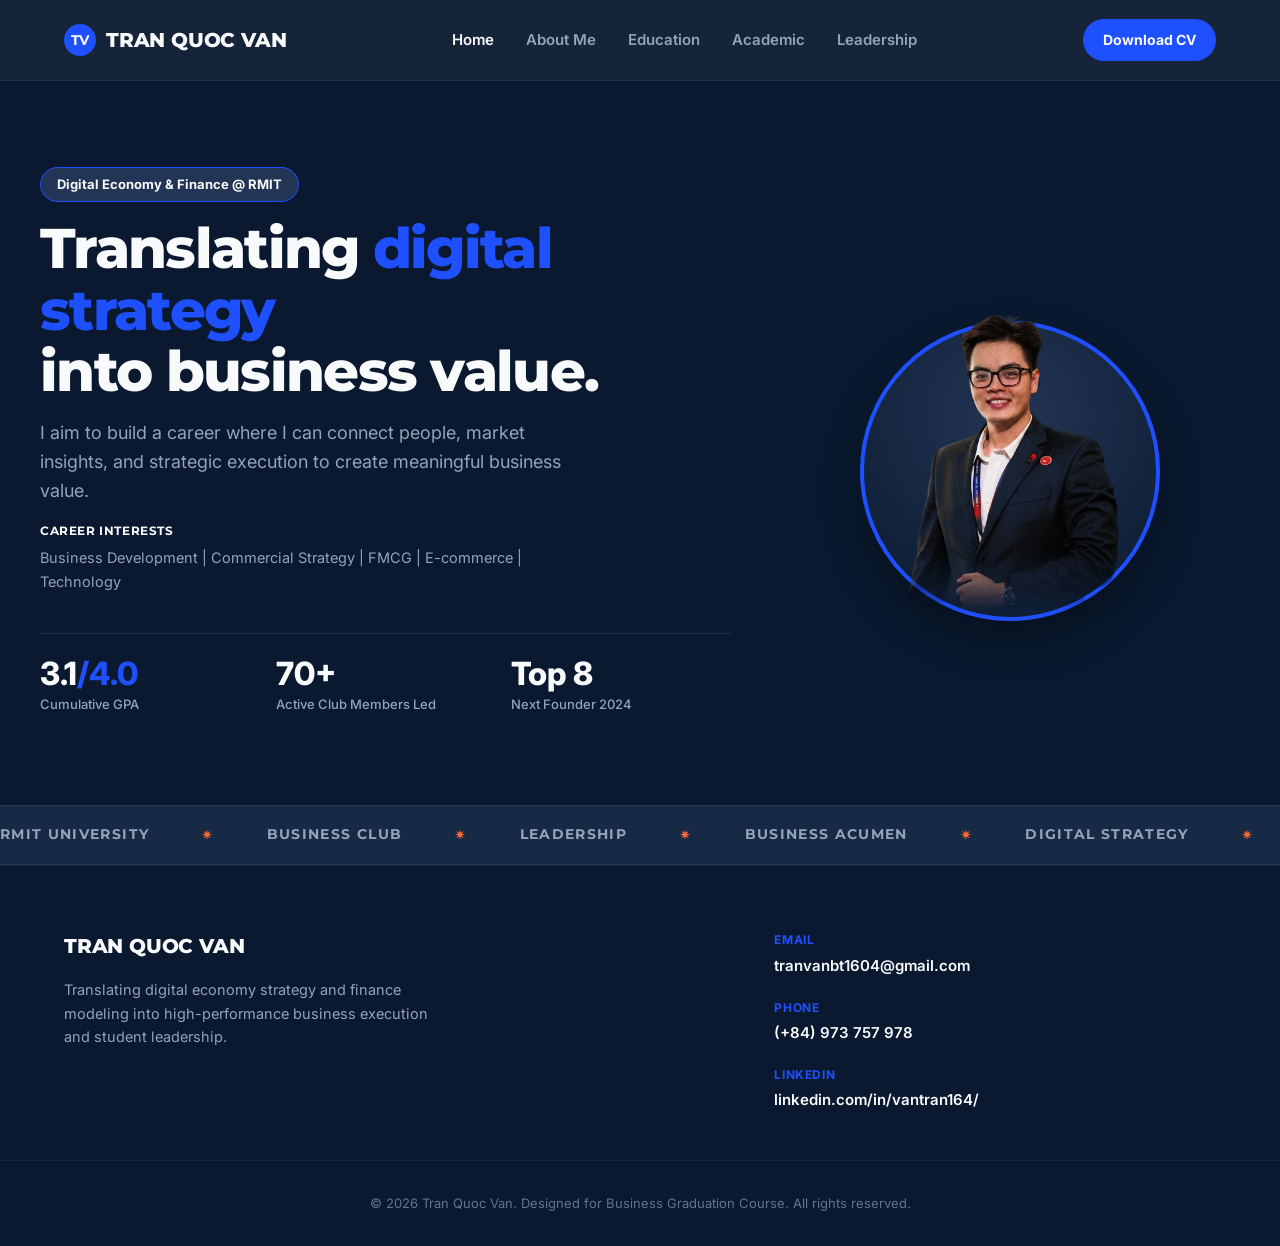
<file: index.html>
<!DOCTYPE html>
<html lang="en">
<head>
  <meta charset="utf-8">
  <meta name="viewport" content="width=device-width, initial-scale=1">
  <title>Tran Quoc Van — Portfolio | RMIT Digital Economy Major</title>
  <meta name="description" content="Portfolio of Tran Quoc Van, 3rd-year Digital Economy student at RMIT Vietnam. Specializing in business strategy, leadership, and commercial growth.">
  
  <!-- Fonts -->
  <link rel="preconnect" href="https://fonts.googleapis.com">
  <link rel="preconnect" href="https://fonts.gstatic.com" crossorigin>
  <link href="https://fonts.googleapis.com/css2?family=Inter:wght@400;500;600;700&family=Montserrat:wght@700;800&display=swap" rel="stylesheet">
  
  <!-- Styling -->
  <link rel="stylesheet" href="index.css">
</head>
<body>

  <!-- ===================== HEADER & NAV ===================== -->
  <header>
    <div class="container nav-container">
      <a href="#home" class="logo">
        <span class="logo-badge">TV</span>
        TRAN QUOC VAN
      </a>
      <nav class="nav-links" id="navLinks">
        <a href="#home" class="nav-link active">Home</a>
        <a href="details.html#about" class="nav-link">About Me</a>
        <a href="details.html#education" class="nav-link">Education</a>
        <a href="details.html#academic" class="nav-link">Academic</a>
        <a href="details.html#leadership" class="nav-link">Leadership</a>
      </nav>
      <a href="About Me/Tran Quoc Van - Resume.pdf" download class="nav-btn">Download CV</a>
      <button class="menu-toggle" id="menuToggle" aria-label="Toggle Menu">
        <span></span>
        <span></span>
        <span></span>
      </button>
    </div>
  </header>

  <!-- ===================== HERO / HOME ===================== -->
  <section class="section section-dark" id="home">
    <div class="container hero-wrapper">
      <div class="hero-content">
        <span class="hero-badge">Digital Economy & Finance @ RMIT</span>
        <h1 class="hero-title">
          Translating <span>digital strategy</span> <br>into business value.
        </h1>
        <p class="hero-desc">
          I aim to build a career where I can connect people, market insights, and strategic execution to create meaningful business value.
        </p>
        <div class="hero-interests">
          <strong>Career Interests</strong>
          Business Development | Commercial Strategy | FMCG | E-commerce | Technology
        </div>

        
        <div class="hero-stats-box">
          <div class="stat-item">
            <span class="stat-num">3.1<span>/4.0</span></span>
            <span class="stat-label">Cumulative GPA</span>
          </div>
          <div class="stat-item">
            <span class="stat-num">70+</span>
            <span class="stat-label">Active Club Members Led</span>
          </div>
          <div class="stat-item">
            <span class="stat-num">Top 8</span>
            <span class="stat-label">Next Founder 2024</span>
          </div>
        </div>
      </div>
      
      <div class="hero-image-area">
        <div class="hero-image-wrapper">
          <div class="hero-image-bg"></div>
          <img src="About Me/HT_08694_nobg.png" alt="Tran Quoc Van" class="hero-image">
        </div>
      </div>
    </div>

    <!-- ===================== KEYWORDS TICKER ===================== -->
    <div class="marquee-ticker" aria-hidden="true">
      <div class="marquee-track">
        <div class="marquee-content">
          <span>RMIT University</span>
          <span class="ticker-dot">✴</span>
          <span>Business Club</span>
          <span class="ticker-dot">✴</span>
          <span>Leadership</span>
          <span class="ticker-dot">✴</span>
          <span>Business Acumen</span>
          <span class="ticker-dot">✴</span>
          <span>Digital Strategy</span>
          <span class="ticker-dot">✴</span>
          <span>Commercial Growth</span>
          <span class="ticker-dot">✴</span>
          <span>Finance Modeling</span>
          <span class="ticker-dot">✴</span>
        </div>
        <div class="marquee-content">
          <span>RMIT University</span>
          <span class="ticker-dot">✴</span>
          <span>Business Club</span>
          <span class="ticker-dot">✴</span>
          <span>Leadership</span>
          <span class="ticker-dot">✴</span>
          <span>Business Acumen</span>
          <span class="ticker-dot">✴</span>
          <span>Digital Strategy</span>
          <span class="ticker-dot">✴</span>
          <span>Commercial Growth</span>
          <span class="ticker-dot">✴</span>
          <span>Finance Modeling</span>
          <span class="ticker-dot">✴</span>
        </div>
      </div>
    </div>
  </section>
  <!-- ===================== FOOTER ===================== -->
  <footer>
    <div class="container footer-grid">
      <div class="footer-info">
        <span class="footer-logo">TRAN QUOC VAN</span>
        <p class="footer-desc">
          Translating digital economy strategy and finance modeling into high-performance business execution and student leadership.
        </p>
      </div>
      <div class="footer-contacts">
        <div class="footer-contact-item">
          <span class="footer-contact-label">Email</span>
          <span class="footer-contact-val">tranvanbt1604@gmail.com</span>
        </div>
        <div class="footer-contact-item">
          <span class="footer-contact-label">Phone</span>
          <span class="footer-contact-val">(+84) 973 757 978</span>
        </div>
        <div class="footer-contact-item">
          <span class="footer-contact-label">LinkedIn</span>
          <span class="footer-contact-val"><a href="https://www.linkedin.com/in/vantran164/" style="color: var(--text-light)">linkedin.com/in/vantran164/</a></span>
        </div>
      </div>
    </div>
    <div class="footer-bottom">
      &copy; 2026 Tran Quoc Van. Designed for Business Graduation Course. All rights reserved.
    </div>
  </footer>



  <!-- Script -->
  <script src="index.js"></script>
</body>
</html>
</file>
<file: index.css>
/* index.css - Design System & Custom Styles for Tran Quoc Van's Portfolio */

:root {
  /* Colors */
  --primary-navy: #0A192F;
  --secondary-navy: #172A45;
  --accent-navy-light: #233554;
  --accent-blue: #1E50FF;
  --accent-blue-hover: #0033E6;
  --text-dark: #0F172A;
  --text-light: #F8FAFC;
  --text-muted: #64748B;
  --text-gray-light: #94A3B8;
  --bg-light: #F8FAFC;
  --bg-white: #FFFFFF;
  --bg-card: #FFFFFF;
  --border-light: #E2E8F0;
  --shadow-sm: 0 1px 3px rgba(0, 0, 0, 0.1);
  --shadow-md: 0 4px 6px -1px rgba(0, 0, 0, 0.1), 0 2px 4px -1px rgba(0, 0, 0, 0.06);
  --shadow-lg: 0 10px 15px -3px rgba(0, 0, 0, 0.1), 0 4px 6px -2px rgba(0, 0, 0, 0.05);
  --shadow-xl: 0 20px 25px -5px rgba(0, 0, 0, 0.1), 0 10px 10px -5px rgba(0, 0, 0, 0.04);
  --transition-fast: 0.2s ease;
  --transition-normal: 0.3s ease;
}

/* Base Styles */
* {
  margin: 0;
  padding: 0;
  box-sizing: border-box;
}

html {
  scroll-behavior: smooth;
}

body {
  font-family: 'Inter', system-ui, -apple-system, sans-serif;
  color: var(--text-dark);
  background-color: var(--bg-light);
  line-height: 1.6;
  -webkit-font-smoothing: antialiased;
}

h1, h2, h3, h4, h5, h6 {
  font-family: 'Montserrat', system-ui, -apple-system, sans-serif;
  font-weight: 700;
  color: var(--primary-navy);
  line-height: 1.2;
}

a {
  color: var(--accent-blue);
  text-decoration: none;
  transition: color var(--transition-fast);
}

a:hover {
  color: var(--accent-blue-hover);
}

img {
  max-width: 100%;
  height: auto;
  display: block;
}

/* Layout Utilities */
.container {
  max-width: 1200px;
  margin: 0 auto;
  padding: 0 24px;
}

.section {
  padding: 80px 0;
}

.section-dark {
  background-color: var(--primary-navy);
  color: var(--text-light);
}

.section-dark h1,
.section-dark h2,
.section-dark h3,
.section-dark h4 {
  color: var(--text-light);
}

.section-title-wrapper {
  margin-bottom: 48px;
  text-align: center;
}

.section-subtitle {
  font-size: 14px;
  text-transform: uppercase;
  letter-spacing: 0.1em;
  color: var(--accent-blue);
  font-weight: 700;
  margin-bottom: 8px;
  display: inline-block;
}

.section-title {
  font-size: 36px;
  letter-spacing: -0.02em;
}

.section-description {
  font-size: 16px;
  color: var(--text-muted);
  max-width: 600px;
  margin: 12px auto 0;
}

/* Header & Nav */
header {
  position: sticky;
  top: 0;
  z-index: 1000;
  background-color: rgba(10, 25, 47, 0.95);
  backdrop-filter: blur(8px);
  border-bottom: 1px solid rgba(255, 255, 255, 0.05);
  transition: all var(--transition-fast);
}

.nav-container {
  display: flex;
  align-items: center;
  justify-content: space-between;
  height: 80px;
}

.logo {
  display: flex;
  align-items: center;
  gap: 10px;
  font-weight: 800;
  font-size: 20px;
  color: var(--text-light);
  font-family: 'Montserrat', sans-serif;
  letter-spacing: -0.01em;
}

.logo-badge {
  width: 32px;
  height: 32px;
  background-color: var(--accent-blue);
  color: var(--text-light);
  border-radius: 50%;
  display: inline-flex;
  align-items: center;
  justify-content: center;
  font-size: 14px;
  font-weight: 700;
}

.nav-links {
  display: flex;
  align-items: center;
  gap: 32px;
}

.nav-link {
  color: var(--text-gray-light);
  font-size: 15px;
  font-weight: 600;
  transition: color var(--transition-fast);
}

.nav-link:hover,
.nav-link.active {
  color: var(--text-light);
}

.nav-btn {
  background-color: var(--accent-blue);
  color: var(--text-light);
  padding: 10px 20px;
  border-radius: 999px;
  font-size: 14px;
  font-weight: 700;
  transition: background-color var(--transition-fast), transform var(--transition-fast);
}

.nav-btn:hover {
  background-color: var(--accent-blue-hover);
  color: var(--text-light);
  transform: translateY(-1px);
}

.menu-toggle {
  display: none;
  flex-direction: column;
  gap: 6px;
  background: none;
  border: none;
  cursor: pointer;
  padding: 4px;
}

.menu-toggle span {
  width: 24px;
  height: 2px;
  background-color: var(--text-light);
  transition: var(--transition-fast);
}

/* Hero Section */
.hero-wrapper {
  display: grid;
  grid-template-columns: 1.2fr 0.8fr;
  gap: 48px;
  align-items: center;
  min-height: calc(100vh - 220px); /* Keep section content compact */
  padding: 0; /* Remove internal wrapper padding */
}

#home {
  padding-top: 20px !important; /* Force a very tight top padding to eliminate inherited 100px padding */
  padding-bottom: 0 !important; /* Force zero bottom padding to bring the scrolling ticker right to the edge */
}

.hero-content {
  display: flex;
  flex-direction: column;
  align-items: flex-start;
}

.hero-badge {
  background-color: var(--accent-navy-light);
  color: var(--text-light);
  border: 1px solid var(--accent-blue);
  font-size: 13px;
  font-weight: 700;
  padding: 6px 16px;
  border-radius: 999px;
  margin-bottom: 16px;
}

.hero-title {
  font-size: 56px;
  font-weight: 800;
  line-height: 1.1;
  letter-spacing: -0.03em;
  margin-bottom: 16px;
}

.hero-title span {
  color: var(--accent-blue);
}

.hero-desc {
  font-size: 18px;
  color: var(--text-gray-light);
  margin-bottom: 16px;
  max-width: 540px;
  line-height: 1.6;
}

.hero-interests {
  font-size: 14.5px;
  color: var(--text-gray-light);
  margin-bottom: 16px;
  max-width: 560px;
  line-height: 1.6;
}

.hero-interests strong {
  color: var(--text-light);
  font-family: 'Montserrat', sans-serif;
  text-transform: uppercase;
  font-size: 12px;
  letter-spacing: 0.05em;
  display: block;
  margin-bottom: 6px;
}

.hero-actions {
  display: flex;
  align-items: center;
  gap: 16px;
}

.btn {
  display: inline-flex;
  align-items: center;
  justify-content: center;
  padding: 14px 28px;
  border-radius: 8px;
  font-weight: 700;
  font-size: 15px;
  transition: all var(--transition-fast);
  cursor: pointer;
}

.btn-primary {
  background-color: var(--accent-blue);
  color: var(--text-light);
}

.btn-primary:hover {
  background-color: var(--accent-blue-hover);
  transform: translateY(-2px);
  box-shadow: 0 4px 12px rgba(30, 80, 255, 0.3);
}

.btn-secondary {
  border: 2px solid var(--accent-blue);
  color: var(--text-light);
}

.btn-secondary:hover {
  background-color: rgba(30, 80, 255, 0.1);
  transform: translateY(-2px);
}

.hero-image-area {
  display: flex;
  justify-content: center;
  align-items: center;
}

.hero-image-wrapper {
  position: relative;
  width: 320px;
  height: 380px;
  display: flex;
  align-items: flex-end;
  justify-content: center;
  overflow: visible;
}

@media (min-width: 992px) {
  .hero-image-wrapper {
    margin-top: -20px; /* Adjusted to balance with the new tight layout without overlapping the header */
  }
}

.hero-image-bg {
  position: absolute;
  bottom: 0;
  width: 300px;
  height: 300px;
  border-radius: 50%;
  background: radial-gradient(circle at 50% 30%, var(--accent-navy-light), var(--primary-navy));
  border: 4px solid var(--accent-blue);
  box-shadow: 0 20px 40px rgba(0, 0, 0, 0.3);
  z-index: 1;
}

.hero-image {
  position: absolute;
  bottom: 0;
  left: 50%; /* Centered horizontally inside the circle */
  transform: translateX(-50%);
  z-index: 2;
  width: 420px;
  height: 480px;
  object-fit: contain;
  object-position: bottom center;
  -webkit-mask-image: linear-gradient(to bottom, #000 85%, transparent 98%);
  mask-image: linear-gradient(to bottom, #000 85%, transparent 98%);
  pointer-events: none;
}

/* Stats Dashboard Box */
.hero-stats-box {
  display: grid;
  grid-template-columns: repeat(3, 1fr);
  gap: 16px;
  width: 100%;
  margin-top: 24px;
  padding-top: 24px;
  border-top: 1px solid rgba(255, 255, 255, 0.1);
}

.stat-item {
  display: flex;
  flex-direction: column;
}

.stat-num {
  font-size: 32px;
  font-weight: 800;
  color: var(--text-light);
  line-height: 1;
  margin-bottom: 4px;
}

.stat-num span {
  color: var(--accent-blue);
}

.stat-label {
  font-size: 13px;
  color: var(--text-gray-light);
  font-weight: 500;
}

/* Keywords Infinitely Scrolling Marquee Ticker */
.marquee-ticker {
  width: 100%;
  overflow: hidden;
  background-color: var(--secondary-navy); /* Dark theme matching the Home section background */
  border-top: 1px solid rgba(255, 255, 255, 0.08); /* Darker borders for dark theme */
  border-bottom: 1px solid rgba(255, 255, 255, 0.08);
  padding: 18px 0;
  display: flex;
  position: relative;
  z-index: 10;
  margin-top: 24px; /* Pull the ticker closer to the stats box */
}

.marquee-track {
  display: flex;
  width: max-content;
}

.marquee-content {
  display: flex;
  align-items: center;
  gap: 48px;
  padding-right: 48px;
  animation: marquee-scroll 35s linear infinite;
}

.marquee-ticker:hover .marquee-content {
  animation-play-state: paused;
}

.marquee-content span {
  font-family: 'Montserrat', sans-serif;
  font-size: 13.5px;
  font-weight: 700;
  letter-spacing: 0.1em;
  color: var(--text-gray-light); /* Lighter gray for high contrast on dark theme */
  text-transform: uppercase;
  white-space: nowrap;
}

.marquee-content .ticker-dot {
  color: #FF6B35; /* Orange/coral color from the reference image */
  font-size: 14px;
  margin: 0 4px;
  display: inline-block;
}

@keyframes marquee-scroll {
  0% {
    transform: translate3d(0, 0, 0);
  }
  100% {
    transform: translate3d(-100%, 0, 0);
  }
}

/* About Section */
.about-grid {
  display: grid;
  grid-template-columns: 1fr 1.2fr;
  gap: 64px;
  align-items: start;
}

.about-image-card {
  background-color: var(--bg-white);
  border-radius: 24px; /* Smoother rounded corners matching the reference profile card */
  overflow: hidden;
  box-shadow: 0 10px 30px rgba(0, 0, 0, 0.05); /* Softer shadow */
  border: 1px solid var(--border-light);
}

.about-img-container {
  height: 460px; /* Increased from 380px to fit portrait photo aspect ratio */
  overflow: hidden;
}

.about-img-container img {
  width: 100%;
  height: 100%;
  object-fit: cover;
  object-position: center top;
  transition: transform var(--transition-normal);
}

.about-image-card:hover .about-img-container img {
  transform: scale(1.03);
}

.about-img-meta {
  padding: 20px 24px; /* Comfortable spacing */
  background-color: var(--bg-white);
  text-align: left; /* Left aligned text to match reference style */
}

.about-img-name {
  font-size: 22px; /* Slightly larger, prominent name text */
  font-weight: 700;
  color: var(--text-dark);
  margin-bottom: 6px;
}

.about-img-sub {
  font-size: 13.5px; /* Clean, secondary metadata style */
  color: var(--text-muted);
  line-height: 1.45;
  font-weight: 500;
}

.about-info {
  display: flex;
  flex-direction: column;
  gap: 20px;
}

.about-bio-title {
  font-size: 32px;
  margin-bottom: 8px;
}

.about-bio-title span {
  color: var(--accent-blue);
}

.about-bio-text {
  font-size: 16px;
  color: var(--text-muted);
  line-height: 1.7;
}

.skills-wrapper {
  margin-top: 24px;
}

.skills-title {
  font-size: 18px;
  margin-bottom: 16px;
  border-bottom: 2px solid var(--border-light);
  padding-bottom: 8px;
}

.skills-grid {
  display: grid;
  grid-template-columns: repeat(2, 1fr);
  gap: 20px;
}

.skill-category {
  display: flex;
  flex-direction: column;
  gap: 8px;
}

.skill-cat-name {
  font-weight: 700;
  font-size: 14px;
  color: var(--secondary-navy);
}

.skill-tags {
  display: flex;
  flex-wrap: wrap;
  gap: 6px;
}

.skill-tag {
  background-color: var(--border-light);
  color: var(--text-dark);
  font-size: 12px;
  padding: 4px 10px;
  border-radius: 999px;
  font-weight: 600;
}

.about-action {
  margin-top: 24px;
}

/* Education Timeline Section */
.education-timeline {
  position: relative;
  max-width: 800px;
  margin: 0 auto;
  padding: 20px 0;
}

.education-timeline::before {
  content: '';
  position: absolute;
  left: 31px;
  top: 0;
  bottom: 0;
  width: 2px;
  background-color: var(--border-light);
}

.edu-item {
  position: relative;
  padding-left: 72px;
  margin-bottom: 48px;
}

.edu-item:last-child {
  margin-bottom: 0;
}

.edu-dot {
  position: absolute;
  left: 20px;
  top: 4px;
  width: 24px;
  height: 24px;
  border-radius: 50%;
  background-color: var(--bg-white);
  border: 4px solid var(--accent-blue);
  z-index: 2;
  box-shadow: 0 0 0 4px rgba(30, 80, 255, 0.15);
}

.edu-time {
  font-size: 13px;
  font-weight: 700;
  color: var(--accent-blue);
  text-transform: uppercase;
  margin-bottom: 6px;
  display: block;
}

.edu-card {
  background-color: var(--bg-white);
  border-radius: 12px;
  padding: 24px;
  border: 1px solid var(--border-light);
  box-shadow: var(--shadow-sm);
  transition: transform var(--transition-fast), box-shadow var(--transition-fast);
  color: var(--text-dark);
}

.edu-card:hover {
  transform: translateY(-2px);
  box-shadow: var(--shadow-md);
}

.edu-card h3,
.edu-card h4,
.section-dark .edu-card h3,
.section-dark .edu-card h4 {
  color: var(--primary-navy);
}

.edu-degree {
  font-size: 20px;
  margin-bottom: 4px;
}

.edu-school {
  font-size: 14px;
  font-weight: 600;
  color: var(--text-muted);
  margin-bottom: 12px;
}

.edu-details {
  font-size: 14.5px;
  color: var(--text-muted);
  line-height: 1.6;
}

.edu-details ul {
  list-style: none;
  margin-top: 8px;
  display: flex;
  flex-direction: column;
  gap: 4px;
}

.edu-details ul li {
  position: relative;
  padding-left: 16px;
}

.edu-details ul li::before {
  content: '▪';
  color: var(--accent-blue);
  position: absolute;
  left: 0;
  top: -1px;
}

/* Education Image Grid */
.edu-images-grid {
  display: grid;
  grid-template-columns: repeat(4, 1fr);
  gap: 12px;
  margin-top: 16px;
}

.edu-img-item {
  position: relative;
  border-radius: 8px;
  overflow: hidden;
  aspect-ratio: 4 / 3;
  border: 1px solid var(--border-light);
  cursor: pointer;
  background-color: var(--primary-navy);
}

.edu-img-item img {
  width: 100%;
  height: 100%;
  object-fit: cover;
  transition: transform var(--transition-normal);
  display: block;
}

.edu-img-item:hover img {
  transform: scale(1.08);
}

/* New styles for Education content */
.edu-details p {
  margin-bottom: 16px;
}
.edu-details p:last-of-type {
  margin-bottom: 0;
}
.edu-details strong {
  color: var(--primary-navy);
}

.edu-takeaway {
  margin-top: 20px;
  padding-top: 16px;
  border-top: 1px dashed var(--border-light);
  display: flex;
  flex-direction: column;
  gap: 6px;
}
.edu-takeaway strong {
  font-size: 13px;
  text-transform: uppercase;
  letter-spacing: 0.05em;
  color: var(--text-muted);
}
.edu-takeaway span {
  font-size: 15px;
  font-weight: 600;
  color: var(--accent-blue);
}

.edu-sub-title,
.section-dark .edu-sub-title {
  font-size: 16px;
  text-transform: uppercase;
  letter-spacing: 0.05em;
  color: var(--primary-navy);
  margin: 28px 0 16px 0;
  border-bottom: 2px solid var(--accent-blue);
  display: inline-block;
  padding-bottom: 4px;
}

.edu-development-grid {
  display: grid;
  grid-template-columns: repeat(2, 1fr);
  gap: 16px;
  margin-top: 16px;
}

.edu-dev-item {
  background-color: var(--bg-light);
  border: 1px solid var(--border-light);
  border-radius: 8px;
  padding: 16px;
  transition: border-color var(--transition-fast), transform var(--transition-fast);
}

.edu-dev-item:hover {
  border-color: var(--accent-blue);
  transform: translateY(-2px);
  box-shadow: var(--shadow-sm);
}

.edu-dev-item h5 {
  font-size: 14px;
  color: var(--primary-navy);
  margin-bottom: 6px;
  font-weight: 700;
}

.edu-dev-item p {
  font-size: 13px;
  color: var(--text-muted);
  line-height: 1.5;
  margin-bottom: 0 !important;
}

@media (max-width: 768px) {
  .edu-development-grid {
    grid-template-columns: 1fr;
  }
}

@media (max-width: 576px) {
  .edu-images-grid {
    grid-template-columns: repeat(2, 1fr);
    gap: 8px;
  }
}

/* Academic Experiences Section */
.academic-grid {
  display: grid;
  grid-template-columns: repeat(3, 1fr);
  gap: 24px;
}

.academic-card {
  background-color: var(--bg-white);
  border-radius: 12px;
  border: 1px solid var(--border-light);
  overflow: hidden;
  box-shadow: var(--shadow-sm);
  display: flex;
  flex-direction: column;
  transition: all var(--transition-fast);
  cursor: pointer;
}

.academic-card:hover {
  transform: translateY(-4px);
  box-shadow: var(--shadow-lg);
  border-color: rgba(30, 80, 255, 0.3);
}

.academic-card-banner {
  height: 140px;
  background-color: var(--secondary-navy);
  display: flex;
  align-items: center;
  justify-content: center;
  color: var(--text-light);
  font-size: 13px;
  font-weight: 700;
  text-transform: uppercase;
  letter-spacing: 0.1em;
  position: relative;
  overflow: hidden;
}

.academic-card-banner img {
  position: absolute;
  inset: 0;
  width: 100%;
  height: 100%;
  object-fit: cover;
  opacity: 0.3;
  transition: opacity var(--transition-fast);
}

.academic-card:hover .academic-card-banner img {
  opacity: 0.5;
}

.academic-card-banner span {
  position: relative;
  z-index: 2;
  background-color: rgba(10, 25, 47, 0.85);
  border: 1px solid var(--accent-blue);
  padding: 6px 12px;
  border-radius: 999px;
}

.academic-card-content {
  padding: 24px;
  display: flex;
  flex-direction: column;
  flex-grow: 1;
}

.academic-card-title {
  font-size: 18px;
  margin-bottom: 8px;
  display: -webkit-box;
  -webkit-line-clamp: 2;
  -webkit-box-orient: vertical;
  overflow: hidden;
  height: 44px;
}

.academic-card-desc {
  font-size: 14px;
  color: var(--text-muted);
  margin-bottom: 16px;
  display: -webkit-box;
  -webkit-line-clamp: 3;
  -webkit-box-orient: vertical;
  overflow: hidden;
  height: 68px;
}

.academic-card-footer {
  margin-top: auto;
  display: flex;
  align-items: center;
  justify-content: space-between;
  font-size: 13px;
  font-weight: 700;
  color: var(--accent-blue);
}

/* Leadership Experiences Section */
.leadership-grid {
  display: flex;
  flex-direction: column;
  gap: 40px;
}

.leadership-row {
  display: grid;
  grid-template-columns: 1fr 1fr;
  gap: 48px;
  align-items: center;
  background-color: var(--bg-white);
  border-radius: 20px;
  padding: 40px;
  border: 1px solid var(--border-light);
  box-shadow: var(--shadow-sm);
  color: var(--text-dark);
}

.leadership-row:nth-child(even) {
  direction: rtl;
}

.leadership-row:nth-child(even) .leadership-info,
.leadership-row:nth-child(even) .leadership-gallery-area {
  direction: ltr;
}

.leadership-info {
  display: flex;
  flex-direction: column;
  gap: 16px;
}

.leadership-role-tag {
  background-color: rgba(30, 80, 255, 0.1);
  color: var(--accent-blue);
  font-size: 12px;
  font-weight: 700;
  padding: 6px 14px;
  border-radius: 999px;
  align-self: flex-start;
  text-transform: uppercase;
  letter-spacing: 0.05em;
}

.leadership-role-title,
.section-dark .leadership-role-title {
  font-size: 28px;
  color: var(--primary-navy);
}

.leadership-role-org {
  font-size: 15px;
  font-weight: 600;
  color: var(--text-muted);
}

.leadership-bullets {
  list-style: none;
  display: flex;
  flex-direction: column;
  gap: 10px;
}

.leadership-bullets li {
  position: relative;
  padding-left: 20px;
  font-size: 14.5px;
  color: var(--text-muted);
}

.leadership-bullets li::before {
  content: '✓';
  color: var(--accent-blue);
  position: absolute;
  left: 0;
  font-weight: 700;
}

/* New styles for Leadership content details */
.leadership-metrics {
  display: grid;
  grid-template-columns: repeat(3, 1fr);
  gap: 12px;
  margin: 12px 0 16px 0;
}

.leadership-metric-item {
  background-color: var(--bg-light);
  border: 1px solid var(--border-light);
  border-radius: 8px;
  padding: 12px 8px;
  text-align: center;
  transition: transform var(--transition-fast), border-color var(--transition-fast);
}

.leadership-metric-item:hover {
  transform: translateY(-2px);
  border-color: var(--accent-blue);
}

.leadership-metric-num {
  font-size: 20px;
  font-weight: 800;
  color: var(--accent-blue);
  display: block;
  margin-bottom: 2px;
}

.leadership-metric-label {
  font-size: 11px;
  font-weight: 600;
  color: var(--text-muted);
  text-transform: uppercase;
  letter-spacing: 0.05em;
  line-height: 1.3;
}

.leadership-sub-section {
  margin-top: 16px;
  border-top: 1px dashed var(--border-light);
  padding-top: 16px;
}

.leadership-sub-title,
.section-dark .leadership-sub-title {
  font-size: 14px;
  text-transform: uppercase;
  letter-spacing: 0.05em;
  color: var(--primary-navy);
  font-weight: 700;
  margin-bottom: 10px;
}

.leadership-sub-text {
  font-size: 14.5px;
  color: var(--text-muted);
  line-height: 1.6;
  margin-bottom: 12px;
}

.leadership-capabilities {
  font-size: 13px;
  color: var(--text-muted);
  margin-top: 12px;
  padding: 10px 14px;
  background-color: var(--bg-light);
  border-radius: 6px;
  border-left: 3px solid var(--accent-blue);
  line-height: 1.5;
}

.leadership-capabilities strong {
  color: var(--primary-navy);
  display: block;
  margin-bottom: 4px;
}

.leadership-relevance {
  margin-top: 16px;
  padding: 14px;
  background-color: rgba(30, 80, 255, 0.03);
  border: 1px solid rgba(30, 80, 255, 0.1);
  border-radius: 8px;
  position: relative;
}

.leadership-relevance::before {
  content: 'Career Relevance';
  position: absolute;
  top: -10px;
  left: 12px;
  background-color: var(--bg-white);
  padding: 0 8px;
  font-size: 11px;
  font-weight: 700;
  color: var(--accent-blue);
  text-transform: uppercase;
  letter-spacing: 0.05em;
}

.leadership-relevance-text {
  font-size: 13.5px;
  line-height: 1.6;
  color: var(--text-dark);
  margin-top: 4px;
}

@media (max-width: 480px) {
  .leadership-metrics {
    grid-template-columns: 1fr;
  }
}

.tag-pill {
  font-size: 13px;
  background-color: var(--bg-light);
  border: 1px solid var(--border-light);
  color: var(--text-muted);
  padding: 6px 12px;
  border-radius: 999px;
  font-weight: 500;
  display: inline-block;
  transition: all var(--transition-fast);
}

.tag-pill:hover {
  background-color: rgba(30, 80, 255, 0.05);
  border-color: var(--accent-blue);
  color: var(--accent-blue);
  transform: translateY(-1px);
}

.btn-story-trigger {
  display: inline-flex;
  align-items: center;
  gap: 8px;
  background-color: transparent;
  color: var(--accent-blue);
  border: 1px solid var(--accent-blue);
  padding: 10px 18px;
  border-radius: 8px;
  font-size: 14px;
  font-weight: 700;
  font-family: system-ui, -apple-system, sans-serif;
  cursor: pointer;
  transition: all var(--transition-fast);
  width: auto;
}

.btn-story-trigger:hover {
  background-color: var(--accent-blue);
  color: var(--text-light);
  transform: translateY(-2px);
  box-shadow: 0 4px 12px rgba(30, 80, 255, 0.2);
}

.btn-story-arrow {
  transition: transform var(--transition-fast);
}

.btn-story-trigger:hover .btn-story-arrow {
  transform: translate(2px, -2px);
}

.leadership-images-grid {
  display: flex;
  flex-wrap: wrap;
  gap: 10px;
  width: 100%;
  justify-content: center;
}

.leader-img-item {
  position: relative;
  border-radius: 8px;
  overflow: hidden;
  width: calc((100% - 20px) / 3); /* 3 items per row */
  aspect-ratio: 1 / 1;
  border: 1px solid var(--border-light);
  cursor: pointer;
  background-color: var(--primary-navy);
}

.leader-img-item img {
  width: 100%;
  height: 100%;
  object-fit: cover;
  transition: transform var(--transition-normal);
  display: block;
}

.leader-img-item:hover img {
  transform: scale(1.08);
}

@media (max-width: 480px) {
  .leader-img-item {
    width: calc((100% - 10px) / 2); /* 2 items per row on mobile */
  }
}


/* President Interactive Tabs */
.president-tabs-container {
  margin-top: 16px;
  width: 100%;
}

.president-tabs-nav {
  display: flex;
  flex-wrap: nowrap;
  overflow-x: auto;
  -webkit-overflow-scrolling: touch;
  gap: 8px;
  border-bottom: 2px solid var(--border-light);
  padding-bottom: 8px;
  margin-bottom: 20px;
  scrollbar-width: none; /* Firefox */
  -ms-overflow-style: none;  /* IE and Edge */
}

.president-tabs-nav::-webkit-scrollbar {
  display: none; /* Chrome, Safari, Opera */
}

.tab-btn {
  background: none;
  border: none;
  padding: 8px 16px;
  font-family: 'Montserrat', sans-serif;
  font-size: 13px;
  font-weight: 700;
  color: var(--text-muted);
  cursor: pointer;
  border-radius: 6px;
  transition: all var(--transition-fast);
  text-transform: uppercase;
  letter-spacing: 0.02em;
  flex-shrink: 0;
  white-space: nowrap;
}

.tab-btn:hover {
  color: var(--accent-blue);
  background-color: var(--bg-light);
}

.tab-btn.active {
  color: var(--text-light);
  background-color: var(--accent-blue);
}

.tab-panel {
  display: none;
  opacity: 0;
  transform: translateY(10px);
  transition: opacity 0.3s ease, transform 0.3s ease;
}

.tab-panel.active {
  display: block;
  opacity: 1;
  transform: translateY(0);
}

/* Collapsible Accordions for Key Initiatives */
.initiative-accordion {
  margin-bottom: 12px;
  border: 1px solid var(--border-light);
  border-radius: 8px;
  overflow: hidden;
  background-color: var(--bg-light);
  transition: all var(--transition-fast);
}

.initiative-accordion[open] {
  background-color: var(--bg-white);
  border-color: var(--accent-blue);
  box-shadow: var(--shadow-sm);
}

.initiative-summary {
  padding: 14px 18px;
  font-weight: 700;
  font-family: 'Montserrat', sans-serif;
  color: var(--primary-navy);
  cursor: pointer;
  outline: none;
  display: flex;
  justify-content: space-between;
  align-items: center;
  user-select: none;
  list-style: none;
}

.initiative-summary::-webkit-details-marker {
  display: none;
}

.initiative-summary::after {
  content: '+';
  font-size: 18px;
  color: var(--accent-blue);
  font-weight: 700;
  transition: transform var(--transition-fast);
}

.initiative-accordion[open] .initiative-summary::after {
  content: '−';
  transform: rotate(180deg);
}

.initiative-content {
  padding: 0 18px 18px 18px;
  font-size: 14px;
  color: var(--text-muted);
  line-height: 1.6;
  border-top: 1px solid var(--border-light);
  margin-top: 0;
  padding-top: 16px;
}

/* Visual Steps Flow for Transitions */
.reflection-steps {
  display: flex;
  flex-direction: column;
  gap: 12px;
  margin: 16px 0 24px 0;
  position: relative;
  padding-left: 20px;
  border-left: 2px dashed var(--border-light);
}

.reflection-step-item {
  position: relative;
  font-size: 14px;
  color: var(--text-muted);
  line-height: 1.5;
}

.reflection-step-item::before {
  content: '';
  position: absolute;
  left: -27px;
  top: 4px;
  width: 12px;
  height: 12px;
  border-radius: 50%;
  background-color: var(--bg-white);
  border: 3px solid var(--accent-blue);
}

.reflection-step-item strong {
  color: var(--primary-navy);
  font-size: 14.5px;
  display: inline-block;
  margin-right: 4px;
}

.reflection-step-arrow {
  color: var(--accent-blue);
  font-weight: bold;
  margin-left: 4px;
}

/* Achievement Item list styling */
.achievements-list {
  display: flex;
  flex-direction: column;
  gap: 16px;
  margin-top: 16px;
}

.achievement-item {
  background-color: var(--bg-light);
  border: 1px solid var(--border-light);
  border-left: 4px solid var(--accent-blue);
  padding: 16px;
  border-radius: 0 8px 8px 0;
}

.achievement-title {
  font-size: 14.5px;
  font-weight: 700;
  color: var(--primary-navy);
  margin-bottom: 4px;
}

.achievement-desc {
  font-size: 13.5px;
  color: var(--text-muted);
  line-height: 1.5;
}

.leadership-gallery-area {
  position: relative;
  border-radius: 16px;
  overflow: hidden;
  aspect-ratio: 3 / 2;
  box-shadow: var(--shadow-md);
  border: 1px solid var(--border-light);
}

.leadership-gallery-track {
  display: flex;
  height: 100%;
  transition: transform 0.5s ease-in-out;
}

.leadership-gallery-slide {
  min-width: 100%;
  width: 100%;
  height: 100%;
  flex-shrink: 0;
  display: flex;
  justify-content: center;
  align-items: center;
  background-color: var(--primary-navy);
}

.leadership-gallery-slide img {
  max-width: 100%;
  max-height: 100%;
  width: auto;
  height: auto;
  object-fit: contain;
}

/* Modal Popup Styles */
.modal-overlay {
  position: fixed;
  inset: 0;
  background-color: rgba(10, 25, 47, 0.85);
  backdrop-filter: blur(8px);
  z-index: 10000;
  opacity: 0;
  pointer-events: none;
  display: flex;
  align-items: center;
  justify-content: center;
  padding: 24px;
  transition: opacity var(--transition-normal);
}

.modal-overlay.open {
  opacity: 1;
  pointer-events: auto;
}

.modal-container {
  background-color: var(--bg-white);
  border-radius: 20px;
  max-width: 800px;
  width: 100%;
  max-height: 90vh;
  overflow-y: auto;
  box-shadow: var(--shadow-xl);
  border: 1px solid var(--border-light);
  transform: translateY(20px);
  transition: transform var(--transition-normal);
  position: relative;
}

.modal-overlay.open .modal-container {
  transform: translateY(0);
}

.modal-close-btn {
  position: absolute;
  top: 16px;
  right: 16px;
  width: 36px;
  height: 36px;
  border-radius: 50%;
  background-color: var(--bg-light);
  border: 1px solid var(--border-light);
  color: var(--text-dark);
  cursor: pointer;
  display: flex;
  align-items: center;
  justify-content: center;
  font-size: 18px;
  z-index: 10;
  transition: all var(--transition-fast);
}

.modal-close-btn:hover {
  background-color: var(--accent-blue);
  color: var(--text-light);
  border-color: var(--accent-blue);
}

.modal-banner {
  height: 240px;
  background-color: var(--primary-navy);
  position: relative;
  overflow: hidden;
  display: flex;
  align-items: flex-end;
  padding: 32px;
}

.modal-banner-img {
  position: absolute;
  inset: 0;
  width: 100%;
  height: 100%;
  object-fit: cover;
  opacity: 0.3;
}

.modal-banner-title {
  position: relative;
  z-index: 2;
  color: var(--text-light);
  font-size: 28px;
}

.modal-body {
  padding: 32px;
}

.modal-meta-grid {
  display: grid;
  grid-template-columns: repeat(3, 1fr);
  gap: 16px;
  margin-bottom: 24px;
  padding-bottom: 20px;
  border-bottom: 1px solid var(--border-light);
}

.modal-meta-item {
  display: flex;
  flex-direction: column;
}

.modal-meta-label {
  font-size: 12px;
  font-weight: 700;
  color: var(--text-muted);
  text-transform: uppercase;
  margin-bottom: 4px;
}

.modal-meta-val {
  font-size: 14px;
  font-weight: 600;
  color: var(--primary-navy);
}

.modal-text-content {
  font-size: 15px;
  line-height: 1.7;
  color: var(--text-muted);
  margin-bottom: 32px;
}

.modal-text-content h4 {
  font-size: 16px;
  color: var(--primary-navy);
  margin: 20px 0 8px;
}

.modal-actions {
  display: flex;
  gap: 16px;
}

.modal-actions .btn {
  flex-grow: 1;
}

/* Footer Section */
footer {
  background-color: var(--primary-navy);
  color: var(--text-gray-light);
  padding: 64px 0 32px;
  border-top: 1px solid rgba(255, 255, 255, 0.05);
}

.footer-grid {
  display: grid;
  grid-template-columns: 1.5fr 1fr;
  gap: 48px;
  margin-bottom: 48px;
}

.footer-info {
  display: flex;
  flex-direction: column;
  gap: 16px;
}

.footer-logo {
  font-weight: 800;
  font-size: 20px;
  color: var(--text-light);
  font-family: 'Montserrat', sans-serif;
  letter-spacing: -0.01em;
}

.footer-desc {
  font-size: 14.5px;
  max-width: 380px;
}

.footer-contacts {
  display: flex;
  flex-direction: column;
  gap: 20px;
}

.footer-contact-item {
  display: flex;
  flex-direction: column;
  gap: 4px;
}

.footer-contact-label {
  font-size: 12px;
  font-weight: 700;
  text-transform: uppercase;
  letter-spacing: 0.05em;
  color: var(--accent-blue);
}

.footer-contact-val {
  font-size: 15px;
  color: var(--text-light);
  font-weight: 600;
}

.footer-bottom {
  text-align: center;
  padding-top: 32px;
  border-top: 1px solid rgba(255, 255, 255, 0.05);
  font-size: 13px;
  color: var(--text-muted);
}

/* Mobile Responsiveness */
@media (max-width: 991px) {
  .hero-wrapper {
    grid-template-columns: 1fr;
    gap: 40px;
    text-align: center;
    padding: 60px 0;
  }
  
  .hero-content {
    align-items: center;
  }
  
  .hero-desc {
    margin-left: auto;
    margin-right: auto;
  }
  
  .about-grid {
    grid-template-columns: 1fr;
    gap: 40px;
  }
  
  .about-image-card {
    max-width: 440px;
    margin: 0 auto;
  }
  
  .academic-grid {
    grid-template-columns: repeat(2, 1fr);
  }
  
  .leadership-row {
    grid-template-columns: 1fr;
    gap: 32px;
    padding: 30px;
  }
  
  .leadership-row:nth-child(even) {
    direction: ltr;
  }
}

@media (max-width: 767px) {
  .nav-links {
    display: none;
    position: absolute;
    top: 80px;
    left: 0;
    right: 0;
    background-color: var(--primary-navy);
    flex-direction: column;
    padding: 24px;
    gap: 20px;
    border-bottom: 1px solid rgba(255, 255, 255, 0.05);
  }
  
  .nav-links.open {
    display: flex;
  }
  
  .menu-toggle {
    display: flex;
  }
  
  .hero-title {
    font-size: 40px;
  }
  
  .academic-grid {
    grid-template-columns: 1fr;
  }
  
  .skills-grid {
    grid-template-columns: 1fr;
  }
  
  .footer-grid {
    grid-template-columns: 1fr;
    gap: 32px;
  }
}

/* About Journey Highlights Gallery */
.about-journey {
  margin-top: 56px;
  border-top: 1px solid var(--border-light);
  padding-top: 48px;
}

.journey-title {
  font-size: 22px;
  font-weight: 700;
  color: var(--primary-navy);
  margin-bottom: 24px;
  text-align: center;
  font-family: 'Montserrat', sans-serif;
}

.journey-grid {
  display: grid;
  grid-template-columns: repeat(3, 1fr);
  gap: 24px;
}

.journey-item {
  background-color: var(--bg-white);
  border-radius: 12px;
  overflow: hidden;
  border: 1px solid var(--border-light);
  box-shadow: var(--shadow-sm);
  transition: transform var(--transition-fast), box-shadow var(--transition-fast);
  cursor: pointer;
  display: flex;
  flex-direction: column;
}

.journey-item:hover {
  transform: translateY(-4px);
  box-shadow: var(--shadow-md);
}

.journey-img-wrapper {
  height: 180px;
  overflow: hidden;
  background-color: var(--primary-navy);
}

.journey-img-wrapper img {
  width: 100%;
  height: 100%;
  object-fit: cover;
  transition: transform var(--transition-normal);
}

.journey-item:hover .journey-img-wrapper img {
  transform: scale(1.05);
}

.journey-info {
  padding: 16px;
  flex-grow: 1;
  display: flex;
  flex-direction: column;
  gap: 6px;
}

.journey-info h4 {
  font-size: 16px;
  font-weight: 700;
  color: var(--primary-navy);
  margin: 0;
}

.journey-info p {
  font-size: 13.5px;
  color: var(--text-muted);
  margin: 0;
  line-height: 1.5;
}

@media (max-width: 767px) {
  .journey-grid {
    grid-template-columns: 1fr;
    gap: 16px;
  }
  .about-journey {
    margin-top: 40px;
    padding-top: 32px;
  }
}

/* Lightbox Modal */
.lightbox-modal {
  position: fixed;
  top: 0;
  left: 0;
  width: 100%;
  height: 100%;
  background-color: rgba(10, 25, 47, 0.95);
  display: flex;
  justify-content: center;
  align-items: center;
  z-index: 2000;
  opacity: 0;
  pointer-events: none;
  transition: opacity 0.3s ease;
}

.lightbox-modal.open {
  opacity: 1;
  pointer-events: auto;
}

.lightbox-close {
  position: absolute;
  top: 24px;
  right: 24px;
  background: none;
  border: none;
  color: var(--text-light);
  font-size: 48px;
  cursor: pointer;
  transition: color var(--transition-fast);
  z-index: 2010;
  line-height: 1;
}

.lightbox-close:hover {
  color: var(--accent-blue);
}

.lightbox-content {
  max-width: 90%;
  max-height: 80%;
  display: flex;
  flex-direction: column;
  align-items: center;
  justify-content: center;
  gap: 16px;
  transform: scale(0.9);
  transition: transform 0.3s ease;
}

.lightbox-modal.open .lightbox-content {
  transform: scale(1);
}

.lightbox-content img {
  max-width: 100%;
  max-height: 70vh;
  object-fit: contain;
  border-radius: 8px;
  box-shadow: 0 10px 30px rgba(0, 0, 0, 0.5);
  border: 1px solid rgba(255, 255, 255, 0.1);
}

.lightbox-caption {
  color: var(--text-light);
  font-size: 15px;
  font-family: 'Montserrat', sans-serif;
  font-weight: 500;
  text-align: center;
  max-width: 600px;
  line-height: 1.5;
}
</file>
